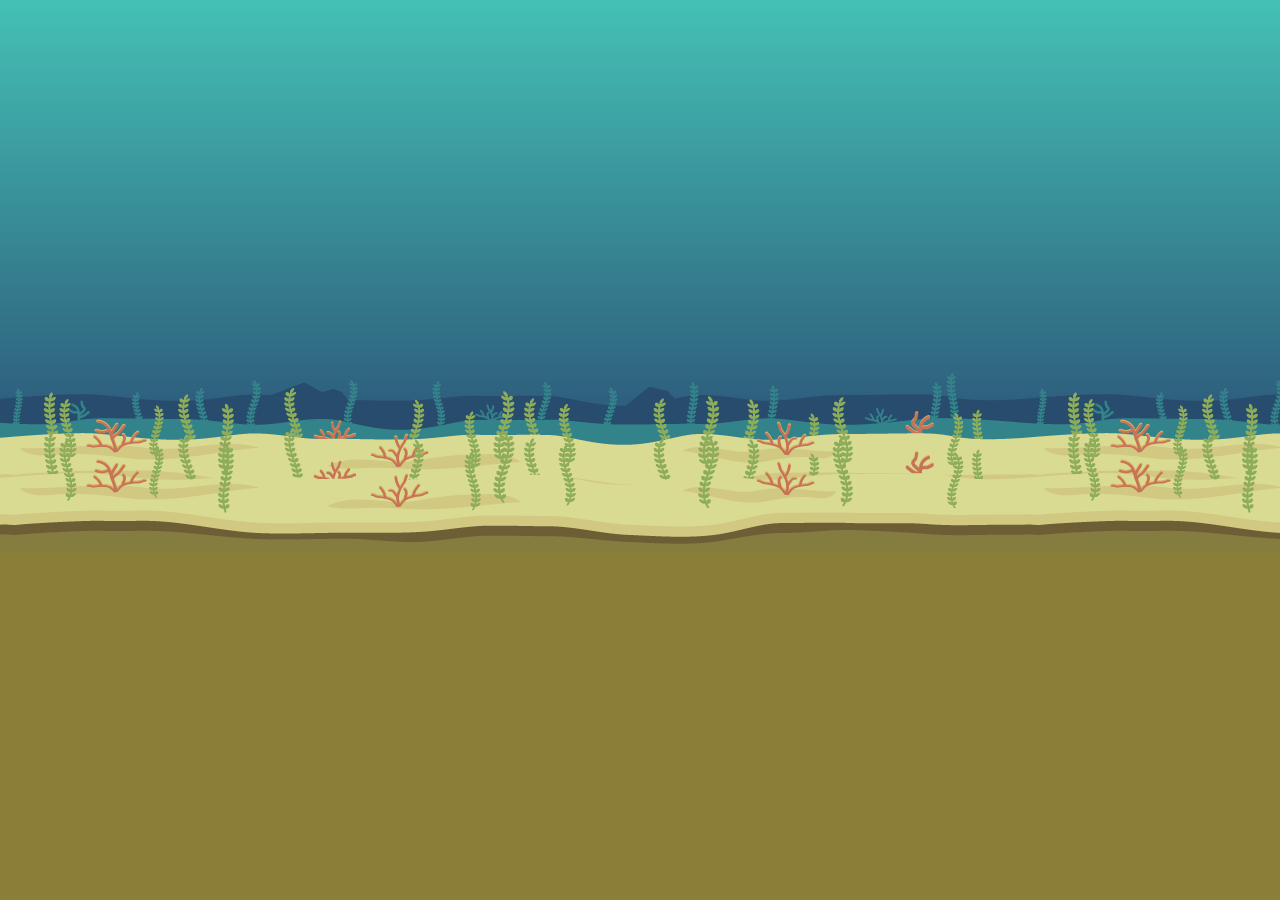
<file: game.html>
<!Doctype html>
    <html>
        <head>
            <title>Shark game</title>
            <meta charset='utf-8'>
            <META name="viewport" content="width=device-width, initial-scale=1">
            <link rel='stylesheet' href='Main.css'>
                <link href='Main.css' rel='stylesheet'>
                <link href="https://fonts.googleapis.com/css?family=Acme|Pacifico" rel="stylesheet">  
                <script src="https://code.jquery.com/jquery-3.3.1.min.js"></script>
                <script src="http://ajax.aspnetcdn.com/ajax/jquery.templates/beta1/jquery.tmpl.min.js"></script>
                <script src='input.js'></script>       
        </head>
        <body>
            <canvas id='MainFieldGame' width="1500" height="600" >   
            </canvas>
                
        </body>
        <script id='settingsTmpl' type='text/x-jquery-tmpl'>
            <div class='settingsDiv'>
                    <div class='main'>
                            <h3>MUSIC</h3>
                            <input type='range' min=0 max=10 value=4 class='range' id='musicRange'>
                            <h3>SOUNDS</h3>
                            <input type='range' min=0 max=10 value=4 class='range' id='soundRange'>
                    </div>
                    <div class='applybars'>
                        <div class='close' id='${closeButton}'></div>
                        <div class='apply' id='${applyButton}'></div>
                    </div>
            </div>
        </script>
        <script id='gameResultTMPL' type='text/x-jquery-tmpl'>
            <div class='result ${which}'>
                    <div class='main'>
                            <h3>YOUR SCORE: ${current}</h3>
                            <h3>HIGHSCORE: ${highscore}</h3>
                    </div>
                    <div class='applybars'>
                        <div class='close' id='${restart}'></div>
                        <div class='play' id='${goOn}'></div>
                        <div class='apply' id='${menu}'></div>
                    </div>
            </div>
        </script>
    </html>
</file>
<file: Main.css>
* {
    margin: 0;
    padding: 0;
}
html,body{
    height:100%;
    width:100%;
}

body div.mainWrapper {
    height:100%;
    width:100%;
    position: relative;
    background: url(PNG/Backgrounds/Beach/Preview.png) repeat-x top left;
    background-color:rgb(49, 116, 143);
    display:flex;
    flex-direction: column;
    align-items: center;
}
body .mainWrapper .logo img{
   padding-top: 20px;
}
body .mainWrapper .openingMenu {
    margin-top: 20px;
    width: 300px;
    z-index: 5;
}
body span {
    display: inline-block;
    height: 76px;
    width:76px;
    z-index: 10;
    border:1px solid rgba(0,0,0,0);
    border-radius: 50%;
}
body .mainWrapper .openingMenu .startGame span.button1 {
    background-image: url(PNG/UI/Buttons/Green.png);
    background-position: -76px 0;
}
body span.button1:hover, span.fb:hover, span.questions:hover,
span.button2:hover, span.button3:hover, span.rules:hover {
    background-color: white;
    box-shadow: 3px 1px 3px 3px white;
    transition: 0.2s;
    cursor: pointer;
}
body .mainWrapper .openingMenu .highscore span.button2 {
    background-image: url(PNG/UI/Buttons/Yellow.png);
    background-position: -152px -152px;
}
body .mainWrapper .openingMenu .settings span.button3 {
    background-image: url(PNG/UI/Buttons/Yellow.png);
    background-position: -228px -152px;
}
body .startGame, .highscore, .settings {
    display:flex;
    flex-direction: row;
    align-content: center;
    align-items:center;
    margin-top: 7px;
    position: relative;;
}
body .menuItem {
    display: inline-block;
    background-color: beige;
    border: 1px solid beige;
    border-radius: 7px 9px;
    min-height:40px;
    min-width: 250px;
    z-index: 0;
    text-align: center;
    font-family: 'Acme', sans-serif;
    font-size: 26px;
    padding-top: 5px;
    color:#8B0000; 
    position: absolute;
    top: 15px;
    left: 65px;
}
body .mainWrapper footer {
    min-width: 80%;
    max-height: 76px;
}
body .FAQ, .rules, .socialNetworks {
    display: inline-block;
}
body .FAQ span.questions {
    background-image: url(PNG/UI/Buttons/Yellow.png);
    background-position: -228px -76px;
}
body .rules span.rules {
    background-image: url(PNG/UI/Buttons/Yellow.png);
    background-position: -304px -76px;
}
body .socialNetworks{
    float: right;
}
body .socialNetworks span.fb {
    background-image: url(PNG/UI/Buttons/DarkBlue.png);
    background-position: -304px -304px;
}
body .mainWrapper .openingMenuFishMove{
    position:fixed;
    top:250px;
    z-index: 3;
}
body #divScore{
    position: absolute;
    top:20px;
    z-index: 10;
}
body #divScore #applyScore{
    margin-left: 370px;
}
body  .settingsDiv {
    width:450px;
    height:520px;
    background: url('PNG/UI/Settings.png');
    margin-top: 40px;
    position:relative;
}
body  #divSettings {
    position: absolute;
    top:20px;
    z-index: 10;
}
body  #divSettings * {
    z-index: 15;
}
body  .settingsDiv .main{
    position: absolute;
    top: 100px;
    left: 75px;
    height: 335px;
    width: 300px;
    background-color:rgb(245, 245, 245);
    border:1px solid rgb(245, 245, 245);
    border-radius:20% 12%;
    font-family: 'Acme', sans-serif;
    font-size: 26px;
    padding-top: 5px;
    color:#8B0000; 
    text-align: center;
    padding-top: 50px;
}
body  .settingsDiv .applybars {
    position:absolute;
    height:76px;
    width:100%;
    bottom:0;
}
body .settingsDiv .applybars .apply{
    background-image: url('PNG/UI/Buttons/Green.png');
    background-position: 0 -152px;
    width: 76px;
    height:76px;
    display: inline-block;
    margin-left: 290px;
    transform: scale(1.1,1.1);
}
body .settingsDiv .applybars .close{
    background-image: url('PNG/UI/Buttons/Red.png');
    background-position:-76px -152px;
    width: 76px;
    height:76px;
    display: inline-block;
}
body .settingsDiv .main *{
    padding-top:20px;
}
body .settingsDiv .applybars .close:hover, .apply:hover{
    cursor:pointer;
}
body {
    width:100%;
    height:100%;
    background-image: url(PNG/Backgrounds/Ocean1/Preview.png);
    background-repeat:repeat-x;
    background-color: rgb(139, 126, 57);
    animation: bg 2s linear infinite;
    overflow:hidden;
}
@keyframes bg{
from { background-position: -16px 0, 0 0;}
50%{background-position: 0 0, 0 0;}
to { background-position: -16px 0, 0 0;}
}
body #MainFieldGame {
    background-image: url(PNG/Backgrounds/Ocean1/layer3.png);
    background-repeat: repeat-x;
    background-position-y: 40px;
}
body #divResult {
    position: absolute;
    top:40px;
    left: 280px;
    height: 440px;
    width:450px;
    z-index: 10;
}
body #divResult .winGame{
    width:100%;
    height: 100%;
    background-image: url(PNG/UI/LevelComplete.png);
    position: relative;
}
body #divResultL {
    position: absolute;
    top:40px;
    left: 280px;
    height: 440px;
    width:450px;
    z-index: 10;
}
body #divResultL .loseGame{
    width:100%;
    height: 100%;
    background-image: url(PNG/UI/YouFailed.png);
    position: relative;
}
body #divResultL .main{
    position: absolute;
    top: 235px;
    left: 65px;
    height: 90px;
    width: 320px;
    background-color:rgb(245, 245, 245);
    border:1px solid rgb(245, 245, 245);
    border-radius:8%;
    font-family: 'Acme', sans-serif;
    font-size: 24px;
    padding-top: 5px;
    color:#8B0000; 
    text-align: center;
    padding-top:5px;
}
body #divResult .main{
    position: absolute;
    top: 205px;
    left: 65px;
    height: 120px;
    width: 320px;
    background-color:rgb(245, 245, 245);
    border:1px solid rgb(245, 245, 245);
    border-radius:8%;
    font-family: 'Acme', sans-serif;
    font-size: 24px;
    padding-top: 5px;
    color:#8B0000; 
    text-align: center;
    padding-top:5px;
}
body #divResult h3,h5{
    margin:3px;
}
body #divResult .applybars{
    position:absolute;
    bottom:20px;
    height:76px;
}
body #divResult .applybars div{
    height: 76px;
    width:76px;
}
body #divResultL .applybars{
    position:absolute;
    bottom:20px;
    height:76px;
}
body #divResultL .applybars div{
    height: 76px;
    width:76px;
}
body #divResult .applybars #restartButton,#restartButtonL{
    background-image: url('PNG/UI/Buttons/Yellow.png');
    position: absolute;
    bottom:15px;
    left:75px;
}
body #divResultL .applybars #restartButton,#restartButtonL{
    background-image: url('PNG/UI/Buttons/Green.png');
    position: absolute;
    bottom:17px;
    left:185px;
    transform: scale(1.2,1.2);
    cursor: pointer;
}
body #divResult .applybars #restartButton,#restartButtonL,#playMore{
    cursor: pointer;
}
body #divResult .applybars #menuButton{
    background-image: url('PNG/UI/Buttons/Yellow.png');
    background-position-x: -152px;
    background-position-y:-76px;
    position: absolute;
    bottom:15px;
    left:298px;
}
body #divResultL .applybars #menuButton{
    background-image: url('PNG/UI/Buttons/Yellow.png');
    background-position-x: -152px;
    background-position-y:-76px;
    position: absolute;
    bottom:15px;
    left:298px;
}
body #divResult:after {
    content:"";
    background-image: url('PNG/Fish/SmallFishYellow.png');
    width:80px;
    height:48px;
    position: absolute;
    top:237px;
    left:5px;
}
body #divResultL:after {
    content:"";
    background-image: url('PNG/Fish/SmallFishYellow.png');
    width:80px;
    height:48px;
    position: absolute;
    top:265px;
    left:5px;
}
body #divResultL:before {
    content:"";
    z-index: 50;
    background-image: url('PNG/Shark/Shark.png');
    background-position-x: -512px;
    background-position-y: -192px;
    width:256px;
    height:192px;
    position: absolute;
    top:70px;
    left:100px;
}
body #divResult .applybars #playMore{
    background-image: url('PNG/UI/Buttons/Green.png');
    background-position-x: -76px;
    background-position-y:0;
    position: absolute;
    bottom:17px;
    left:185px;
    transform: scale(1.2,1.2);
}
</file>
